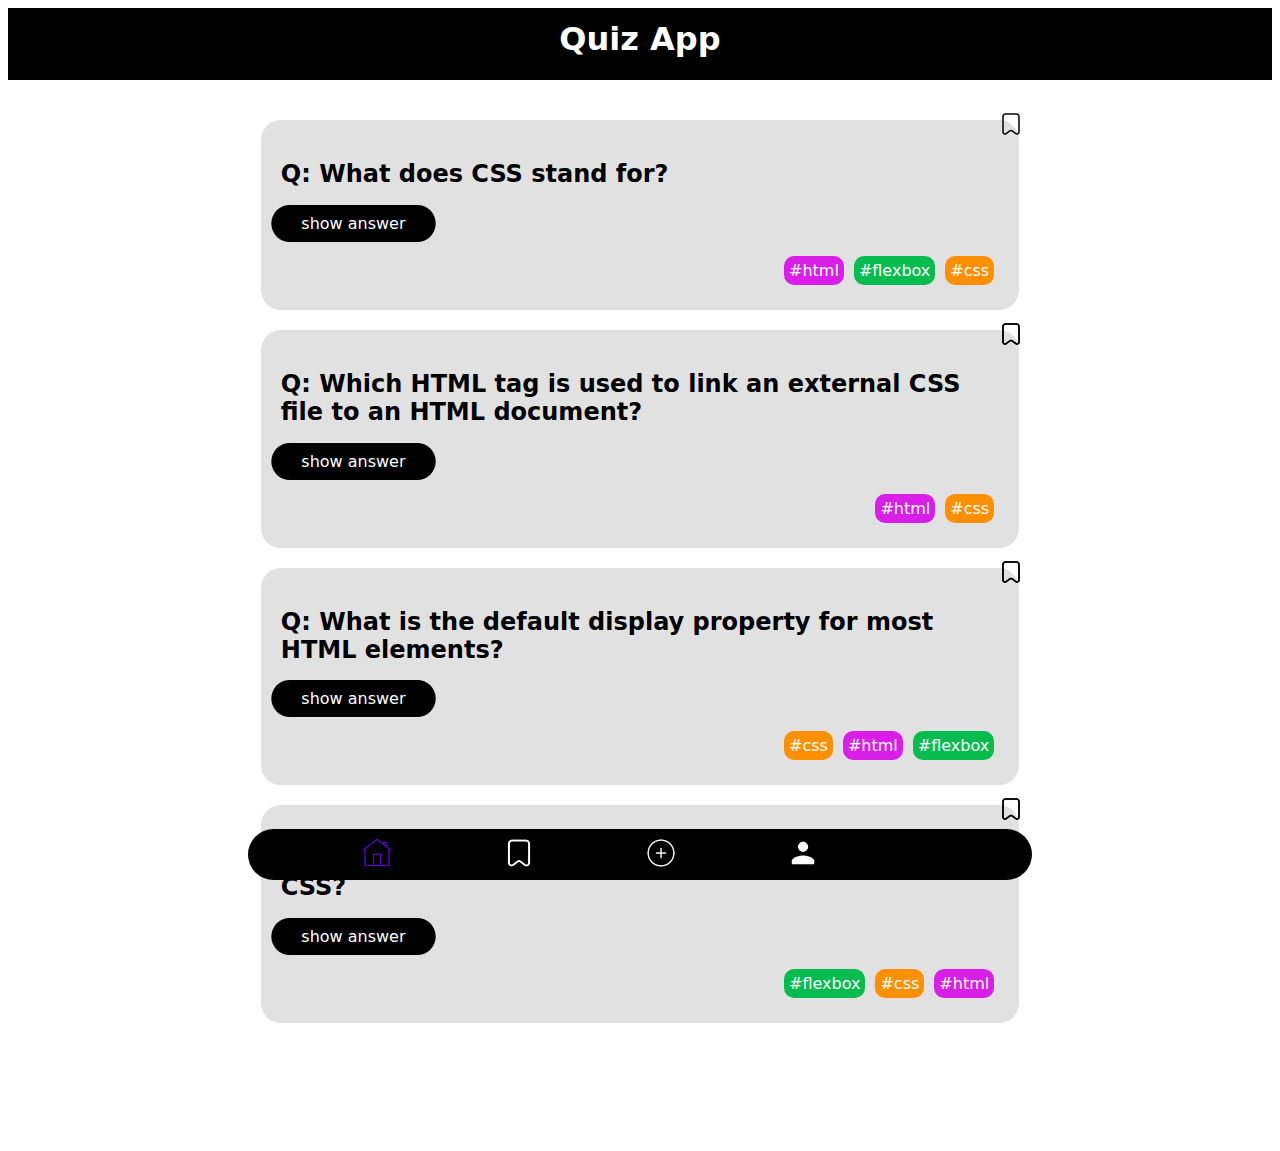
<file: index.html>
<!DOCTYPE html>
<html lang="en">
  <head>
    <meta charset="UTF-8" />
    <meta http-equiv="X-UA-Compatible" content="IE=edge" />
    <meta name="viewport" content="width=device-width, initial-scale=1.0" />
    <link rel="stylesheet" href="styles.css" />
    <title>homepage</title>
    <script src="/index.js" defer></script>
  </head>

  <header>
    <nav>
      <div class="heading">
        <h1>Quiz App</h1>
      </div>
    </nav>
  </header>
  <body>
    <main>
      <section class="cards">
          <article class="card1">
            <h2>Q: What does CSS stand for?</h2>
            <button class="buttons" type="button">show answer</button>
            <div id="bookmark-badge" class="bookmark-badge" data-js="bookmark-badge">
              <!-- <img src="./images/icons8-bookmark-24.png" alt="Badge" data-js='img' /> -->
            
            </div>
           <a class="tags">
            <div class="detail1">#html </div>
            <div class="detail2">#flexbox </div>
            <div class="detail3">#css </div>
           </a>
          </article>
      </section>
      <section class="cards">
        <article class="card2">
          <h2>
            Q: Which HTML tag is used to link an external CSS file to an HTML
            document?
          </h2>
          <button class="buttons" type="button">show answer</button>
          <div id="bookmark-badge" class="bookmark-badge">
            <img src="./images/icons8-bookmark-24.png" alt="Badge" />
          </div>
          <a class="tags">
            <div class="detail1">#html </div>
            <div class="detail3">#css </div>
           </a>
        </article>
      </section>
      <section class="cards">
        <article class="card3">
          <h2>
            Q: What is the default display property for most HTML elements?
          </h2>
          <button class="buttons" aria-label="button">show answer</button>
          <div id="bookmark-badge" class="bookmark-badge">
            <img src="./images/icons8-bookmark-24.png" alt="Badge" />
          </div>
          <a class="tags">
            <div class="detail3">#css </div>
            <div class="detail1">#html </div>
            <div class="detail2">#flexbox </div>
           </a>
        </article>
      </section>
      <section class="cards">
        <article class="card4">
          <h2>
            Q: How can you center an element horizontally in CSS?
          </h2>
          <button class="buttons" type="button">show answer</button>
          <div id="bookmark-badge" class="bookmark-badge">
            <img src="./images/icons8-bookmark-24.png" alt="Badge" />
          </div>
          <a class="tags">
            <div class="detail2">#flexbox </div>
            <div class="detail3">#css </div>
            <div class="detail1">#html </div>
           </a>
        </article>
      </section>
    </main>
  </body>

  <div class="navbar">
    <button class="navbar-homepage">
    <a href="index.html" alt="homepage">
        <img src="./images/purple-homepage-50.png" alt="homepage" width="30" />
    </a>
    </button>
    <button class="navbar-saved">
    <a href="bookmarks.html" alt="saved">
       <img src="./images/icons8-bookmark-50.png" alt="saved" width="30"/>
    </a>
    </button>
    <button class="navbar-form">
      <a href="form.html" alt="form">
        <img src="./images/white-add-50.png" alt="form" width="30"/>
      </a>
    </button>
    <button class="navbar-profile">
    <a href="profile.html" alt="profile">
      <img src="./images/user-50 .png" alt="profile" width="30" />
    </button>
    </a>
  </div>
</html>
</file>
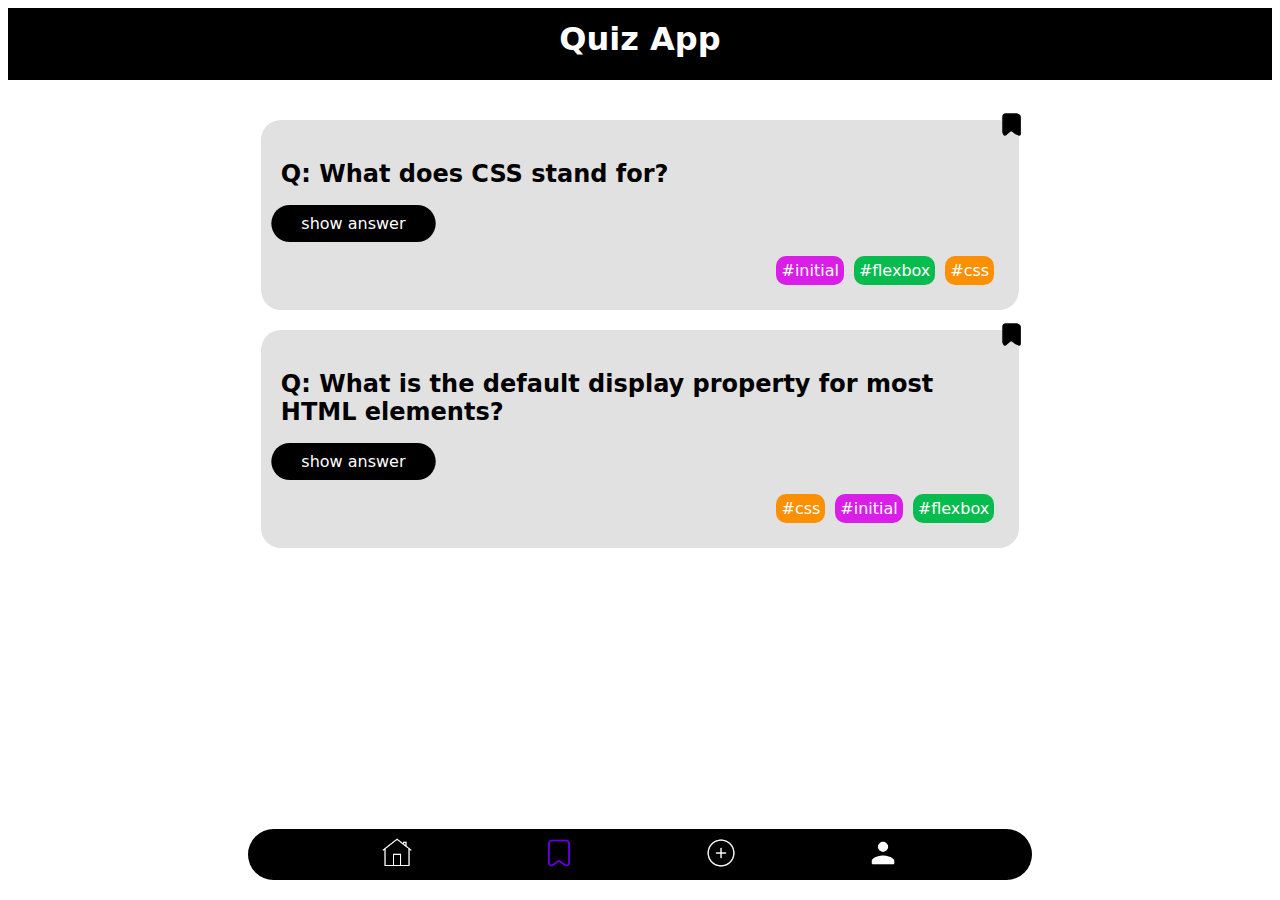
<file: bookmarks.html>
<!DOCTYPE html>
<html lang="en">
  <head>
    <meta charset="UTF-8" />
    <meta http-equiv="X-UA-Compatible" content="IE=edge" />
    <meta name="viewport" content="width=device-width, initial-scale=1.0" />
    <link rel="stylesheet" href="styles.css" />
    <title>bookmarks</title>
  </head>
  <body>
    <header>
      <nav>
        <div class="heading">
          <h1>Quiz App</h1>
        </div>
      </nav>
    </header>
    <main>
      <section class="cards">
        <article class="card1">
          <h2>Q: What does CSS stand for?</h2>
          <button class="buttons" type="button">show answer</button>
          <div id="bookmark-badge" class="bookmark-badge">
            <img src="./images/icons8-ribbon-26.png" alt="Badge" />
          </div>
          <a class="tags">
            <div class="detail1">#initial</div>
            <div class="detail2">#flexbox</div>
            <div class="detail3">#css</div>
          </a>
        </article>
      </section>

      <section class="cards">
        <article class="card3">
          <h2>
            Q: What is the default display property for most HTML elements?
          </h2>
          <button class="buttons" type="button">show answer</button>
          <div class="bookmark-badge">
            <img src="./images/icons8-ribbon-26.png" alt="Badge" />
          </div>
          <a class="tags">
            <div class="detail3">#css</div>
            <div class="detail1">#initial</div>
            <div class="detail2">#flexbox</div>
          </a>
        </article>
      </section>
    </main>
  </body>

  <div class="navbar">
    <button class="navbar-homepage">
      <a href="index.html" alt="homepage">
        <img
          src="./images/icons8-homepage-50 (2).png"
          alt="homepage"
          width="30"
        />
      </a>
    </button>
    <button class="navbar-saved">
      <a href="bookmarks.html" alt="saved">
        <img src="./images/purple-bookmark-50 (1).png" alt="saved" width="30" />
      </a>
    </button>
    <button class="navbar-form">
      <a href="form.html" alt="form">
        <img src="./images/white-add-50.png" alt="form" width="30" />
      </a>
    </button>
    <button class="navbar-profile">
      <a href="profile.html" alt="profile">
        <img src="./images/user-50 .png" alt="profile" width="30" />
      </a>
    </button>
  </div>
</html>
</file>
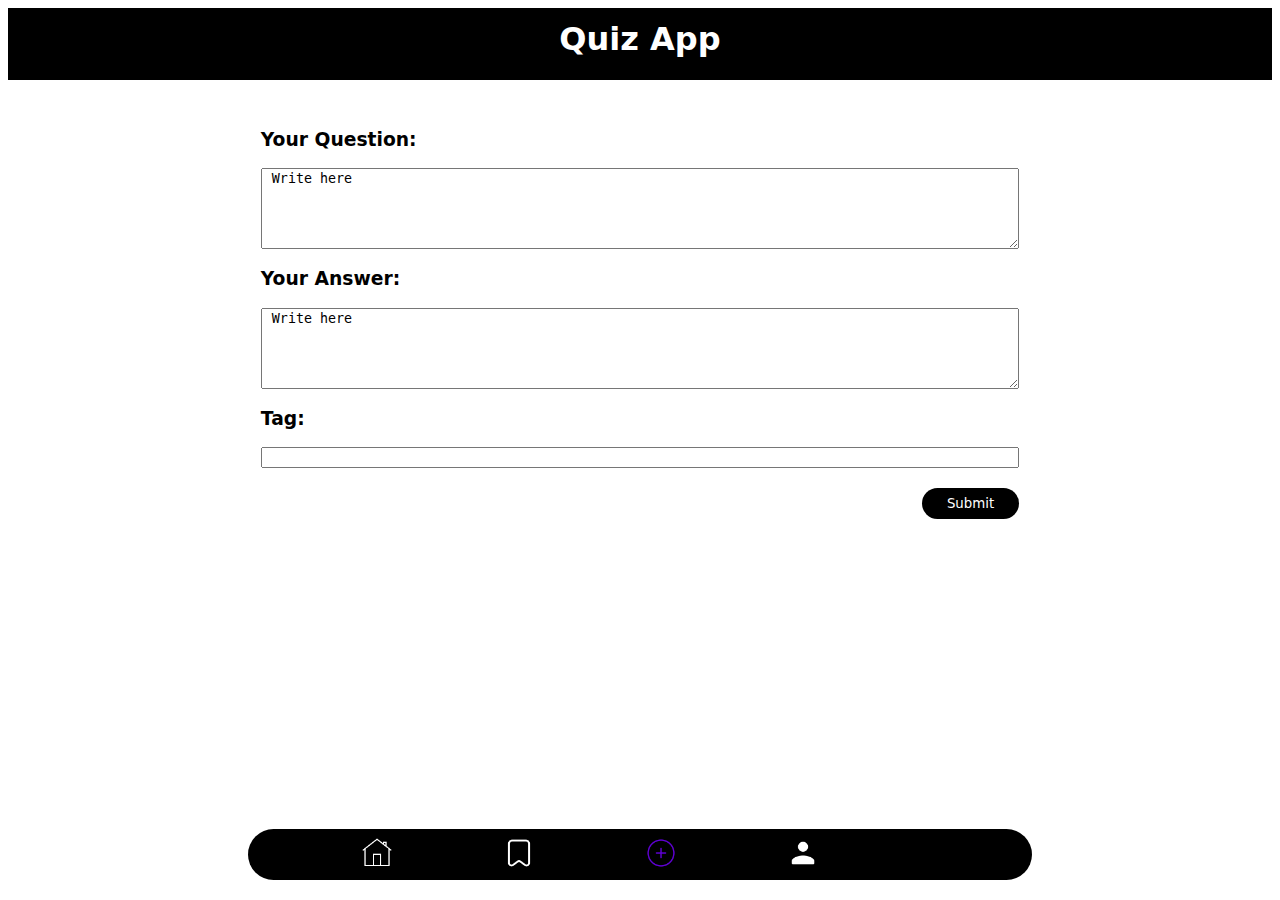
<file: form.html>
<!DOCTYPE html>
<html lang="en">
  <head>
    <meta charset="UTF-8" />
    <meta http-equiv="X-UA-Compatible" content="IE=edge" />
    <meta name="viewport" content="width=device-width, initial-scale=1.0" />
    <link rel="stylesheet" href="styles.css" />
    <title>bookmarks</title>
  </head>
  <header>
    <nav>
      <div class="heading">
        <h1>Quiz App</h1>
      </div>
    </nav>
  </header>

  <body>
    <main>
        <section class="form">
            <h3> Your Question:</h3>
            <textarea id="form" name="form" rows="5" cols="40" > Write here</textarea>
            <h3> Your Answer:</h3>
            <textarea id="form" name="form" rows="5" cols="40" > Write here</textarea>
            
            <h3> Tag:</h3>
            <input type="text"/>
            <button class= "submit-button"type="submit">Submit</button>
        </section>
    </main>
 
      
  <div class="navbar">
    <button class="navbar-homepage">
    <a href="index.html" alt="homepage">
        <img src="./images/icons8-homepage-50 (2).png" alt="homepage" width="30"/>
    </a>
    </button>
    <button class="navbar-saved">
    <a href="bookmarks.html" alt="saved">
       <img src="./images/icons8-bookmark-50.png" alt="saved" width="30"/>
    </a>
    </button>
    <button class="navbar-form">
        <a href="form.html" alt="form">
          <img src="./images/purple-add-50.png" alt="form" width="30"/>
        </a>
      </button>
    <button class="navbar-profile">
    <a href="profile.html" alt="profile">
      <img src="./images/user-50 .png" alt="profile" width="30"/>
    </button>
    </a>
  </div>
</body>
  </html>
</file>
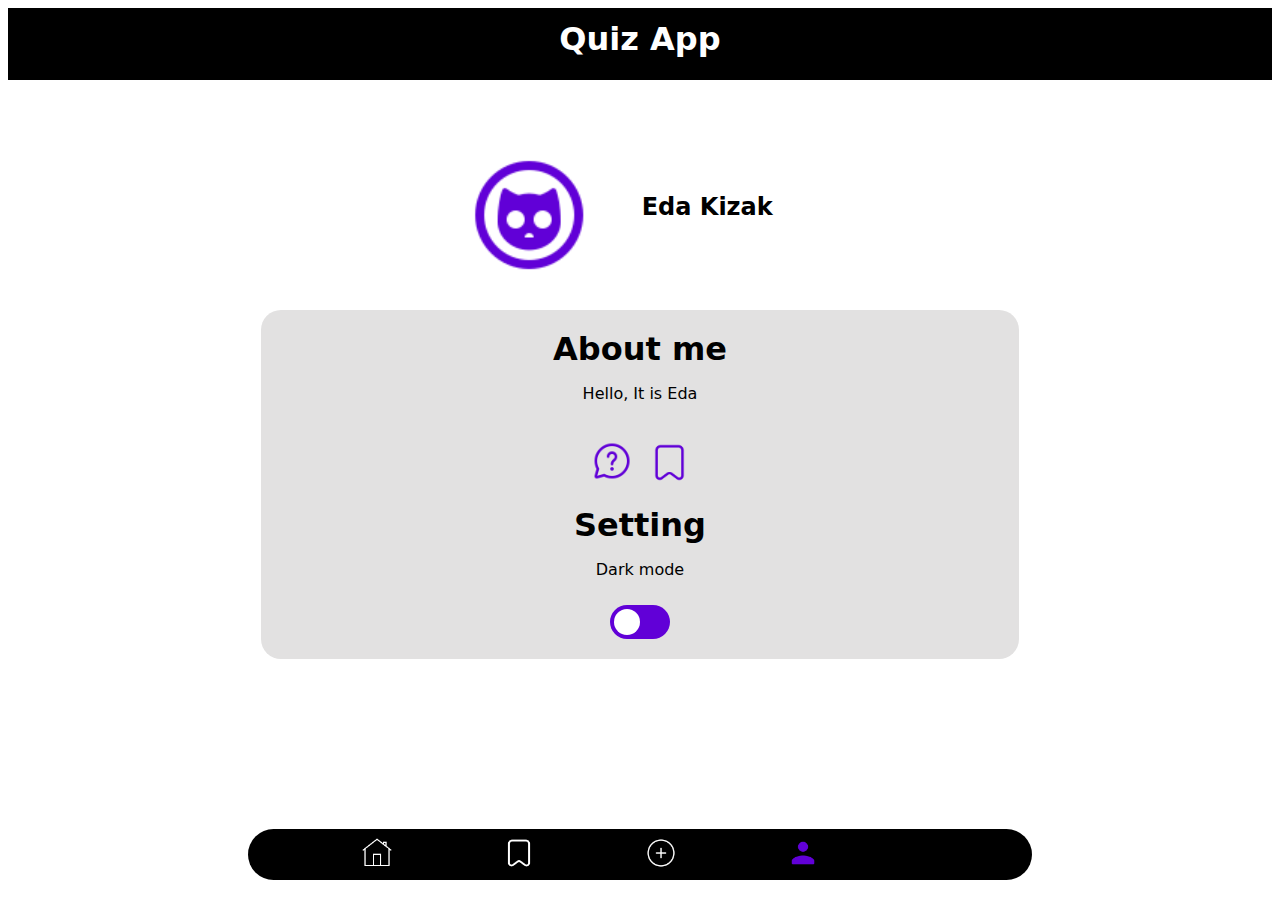
<file: profile.html>
<!DOCTYPE html>
<html lang="en">
  <head>
    <meta charset="UTF-8" />
    <meta http-equiv="X-UA-Compatible" content="IE=edge" />
    <meta name="viewport" content="width=device-width, initial-scale=1.0" />
    <link rel="stylesheet" href="styles.css" />
    <title>profile</title>
  </head>
  <body>
    <header>
      <nav>
        <div class="heading">
          <h1>Quiz App</h1>
        </div>
      </nav>
    </header>
    <main>
      <section class="profile-container">
          <img src="./images/icons8-cat-profile-90.png" alt="Badge" />
          <h4> Eda Kizak </h4>
      </section>
      <section class="profile-cards">
        <article class="card1">
          <h1>About me</h1>
          <section class="profile-text">
          <p>
            Hello, It is Eda
          </p>
        </section>
           <section class="counter">
            <button class="counter_button">
              <img
                class="button__icon"
                src="./images/question-48.png" width="42"
                alt="questions_icon"
              /> 
            </button>
            <button class="counter_button">
              <img
                class="button__icon"
                src="./images/purple-bookmark-50 (1).png" width="39"
                alt="bookmark_icon"
              /> 
            </button>
           <h1>Setting</h1>
           <p>Dark mode</p>
        </article>
        <label class="switch">
            <input type="checkbox">
            <span class="slider round"></span>
        </label>

      </section>
      <div class="navbar">
        <button class="navbar-homepage">
        <a href="index.html" alt="homepage">
            <img src="./images/icons8-homepage-50 (2).png" alt="homepage" width="30"/>
        </a>
        </button>
        <button class="navbar-saved">
        <a href="bookmarks.html" alt="saved">
           <img src="./images/icons8-bookmark-50.png" alt="saved" width="30"/>
        </a>
        </button>
      </button>
      <button class="navbar-form">
        <a href="form.html" alt="form">
          <img src="./images/white-add-50.png" alt="form" width="30" />
        </a>
      </button>
        <button class="navbar-profile">
        <a href="profile.html" alt="profile">
          <img src="./images/purple-user-50 (1).png" alt="profile" width="30"/>
        </button>
        </a>
      </div>
    </main>
  </body>
</html>
</file>
<file: styles.css>
:root {
  --nav-background-color: #000000;
  --cards-background-color: #e2e1e1;
  --cards-hover-shadow-color: #acaaaa;
  --font-family: system-ui, -apple-system, BlinkMacSystemFont, "Segoe UI",
    Roboto, Oxygen, Ubuntu, Cantarell, "Open Sans", "Helvetica Neue", sans-serif;
  --buttons-color: #000000;
  --buttons-hover-color: #6100d7;
  --buttons-text-color: #ffffff;
}

body {
  display: flex;
  flex-direction: column;
}

/* header
@import url(/components/header.css); */
header {
  width: 100%;
  position: relative;
  margin-bottom: 30px;
}
.heading {
  position: absolute;
  align-self: center;
}
main {
  justify-content: center;
  margin-bottom: 120px;
  display: flex;
  flex-direction: column;
  justify-content: center;
  gap: 10px;
  width: 60%;
  align-self: center;
}

nav {
  display: flex;
  justify-content: center;
  min-height: 8vh;
  background-color: var(--nav-background-color);
  color: rgb(255, 255, 255);
  font-family: var(--font-family);
  width: 100%;
}

/* cards
@import url(/components/card.css); */

.cards {
  display: flex;
  justify-content: center;
  flex-direction: column;
  box-shadow: inset;
  background-color: var(--cards-background-color);
  border-radius: 20px;
  margin-top: 10px;
  padding: 20px;
  font-family: var(--font-family);
  position: relative;
}
.cards:hover {
  box-shadow: 0 8px 16px 0 var(--cards-hover-shadow-color);
}

.profile-cards {
  display: flex;
  justify-content: center;
  flex-direction: column;
  box-shadow: inset;
  background-color: var(--cards-background-color);
  border-radius: 20px;
  margin-top: 20px;
  padding: 20px;
  font-family: var(--font-family);
  position: relative;
  text-align: center;
}

.profile-container {
  display: flex;
}

/* text */

.profile-text {
  text-align: center;
}

/*forms*/
.form {
  font-family: var(--font-family);
  display: flex;
  justify-content: center;
  flex-direction: column;
}

.submit-button {
  margin-top: 20px;
  align-self: flex-end;
  background-color: var(--buttons-color);
  color: var(--buttons-text-color);
  padding: 8px 25px;
  border-radius: 20px;
  font-family: var(--font-family);
  border: none;
}

.submit-button:hover {
  background-color: var(--buttons-hover-color);
  transition: background-color 500ms;
}
/* tags */
.tags {
  display: flex;
  text-decoration: none;
  margin-top: 12px;
  justify-content: end;
}
.detail1 {
  background-color: #d91ee7;
  color: var(--buttons-text-color);
  border-radius: 10px;
  padding: 5px 5px;
  margin: 5px;
}
.detail2 {
  background-color: #07bc4f;
  color: var(--buttons-text-color);
  border-radius: 10px;
  padding: 5px 5px;
  margin: 5px;
}
.detail3 {
  background-color: #fd9002;
  color: var(--buttons-text-color);
  border-radius: 10px;
  padding: 5px 5px;
  margin: 5px;
}
h1 {
  display: flex;
  justify-content: center;
  margin-top: 0px;
  margin-bottom: 10px;
}

/* buttons
@import url(/components/button.css);*/

.buttons {
  background-color: var(--buttons-color);
  color: var(--buttons-text-color);
  padding: 8px 25px;
  border-radius: 20px;
  font-family: var(--font-family);
  border: none;
  margin: 4px;
  transform: scale(1.2);
  display: flex;
  justify-content: center;
}

.buttons:hover {
  background-color: var(--buttons-hover-color);
  transition: background-color 500ms;
}

.button__icon {
  background-color: none;
}

.counter_button {
  background-color: inherit;
  border: none;
  justify-content: center;
  margin-top: 20px;
  margin-bottom: 20px;
}
.counter_button:hover {
  box-shadow: 0 8px 16px 0 var(--cards-hover-shadow-color);
}
/* badges */

.bookmark-badge {
  position: absolute;
  top: -8px;
  right: -4px;
  background-color: inherit;
  border: none;
  background-image: url(./images/icons8-bookmark-24.png);
  background-repeat: no-repeat;
  width: 24px;
  height: 24px;
}

.bookmark-badge:hover {
  transform: scale(1.1);
}

.toggle {
  background-image: url(./images/icons8-ribbon-26.png);
}

.profile-container {
  position: relative;
  margin-top: 60px;
  margin-bottom: 20px;
  display: flex;
  justify-content: center;
  transform: scale(1.5);
  align-self: center;
}

h4 {
  font-family: var(--font-family);
  margin: 30px;
  align-self: baseline;
}

/* bottom navbar - footer */

.navbar {
  background-color: var(--nav-background-color);
  bottom: 0;
  width: 60%;
  padding: 8px;
  display: flex;
  justify-content: space-evenly;
  position: fixed;
  border-radius: 100px;
  margin-bottom: 20px;
  align-self: center;
}

.navbar-homepage {
  background-color: inherit;
  border: none;
}
.navbar-saved {
  background-color: inherit;
  border: none;
}
.navbar-profile {
  background-color: inherit;
  border: none;
}
.navbar-form {
  background-color: inherit;
  border: none;
}

/* Toggle */

.switch {
  position: relative;
  display: inline-block;
  width: 60px;
  height: 34px;
  align-self: center;
  margin-top: 10px;
}

.switch input {
  opacity: 0;
  width: 0;
  height: 0;
}

.slider {
  position: absolute;
  cursor: pointer;
  top: 0;
  left: 0;
  right: 0;
  bottom: 0;
  background-color: var(--buttons-hover-color);
  -webkit-transition: 0.4s;
  transition: 0.4s;
}

.slider:before {
  position: absolute;
  content: "";
  height: 26px;
  width: 26px;
  left: 4px;
  bottom: 4px;
  background-color: white;
  -webkit-transition: 0.4s;
  transition: 0.4s;
}

input:checked + .slider {
  background-color: #009c10;
}

input:focus + .slider {
  box-shadow: 0 0 1px #009c10;
}

input:checked + .slider:before {
  -webkit-transform: translateX(26px);
  -ms-transform: translateX(26px);
  transform: translateX(26px);
}

.slider.round {
  border-radius: 34px;
}

.slider.round:before {
  border-radius: 50%;
}
</file>
